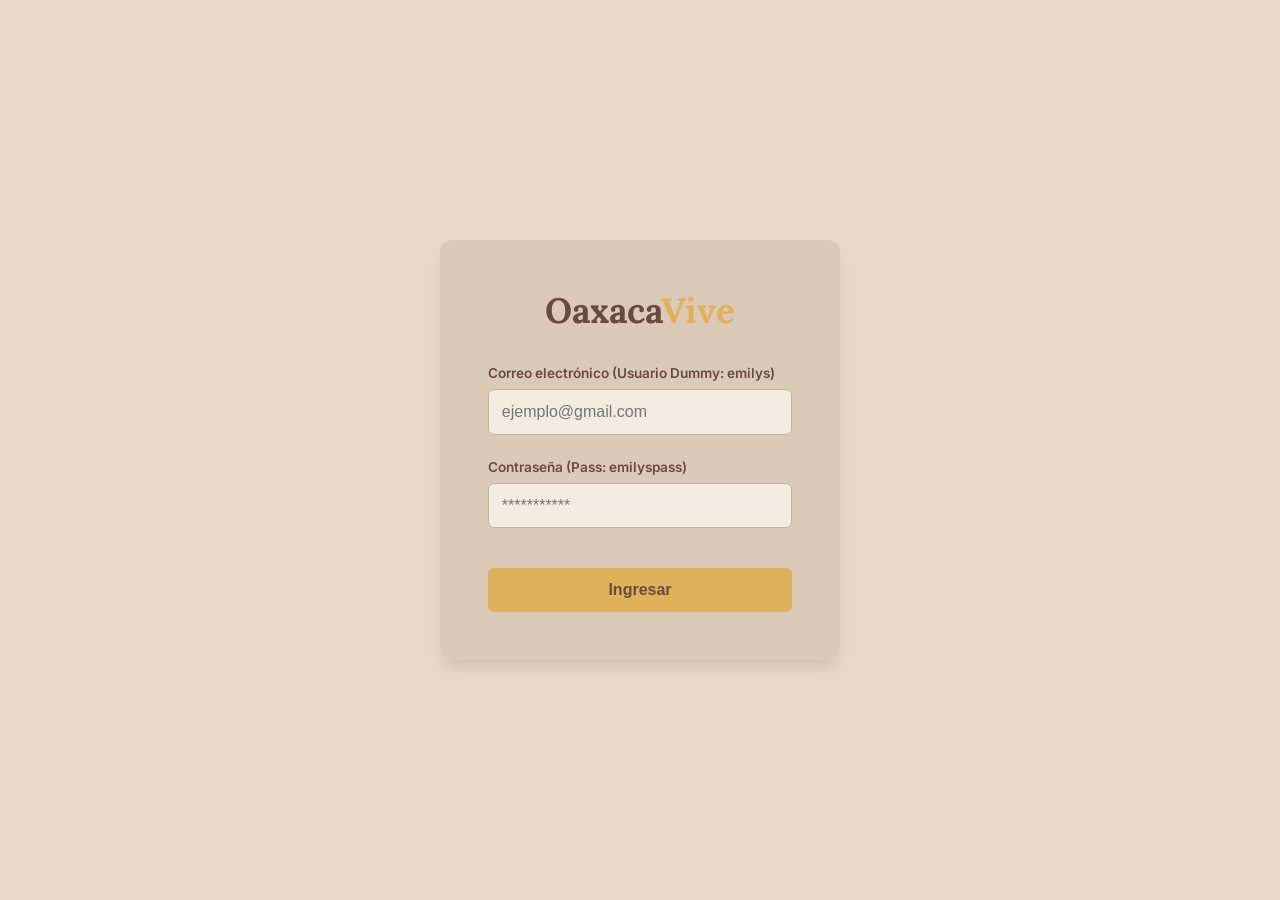
<file: index.html>
<!DOCTYPE html>
<html lang="es">
<head>
    <meta charset="UTF-8">
    <meta name="viewport" content="width=device-width, initial-scale=1.0">
    <title>OaxacaVive - Iniciar Sesión</title>
    <link rel="stylesheet" href="./css/login.css">
</head>
<body>
    <div class="login-pantalla">
        <form id="loginForm" class="login-formulario">
            <h1 class="login-logo">Oaxaca<span>Vive</span></h1>
            
            <div id="errorMessage" class="error-message" style="display: none;"></div>

            <div class="input-group">
                <label class="login-label">Correo electrónico (Usuario Dummy: emilys)</label>
                <input id="username" class="login-input" type="text" placeholder="ejemplo@gmail.com" required>
            </div>

            <div class="input-group">
                <label class="login-label">Contraseña (Pass: emilyspass)</label>
                <input id="password" class="login-input" type="password" placeholder="***********" required>
            </div>

            <button type="submit" class="login-boton" id="submitBtn">Ingresar</button>
        </form>
    </div>
    <script type="module" src="./js/login.js"></script>
</body>
</html>
</file>
<file: css/login.css>
@import url('https://fonts.googleapis.com/css2?family=Lora:wght@700&family=Inter:wght@400;600&display=swap');

* { box-sizing: border-box; margin: 0; padding: 0; }

body {
    background-color: #E8D8C8;
    font-family: 'Inter', sans-serif;
}

.login-pantalla {
    display: flex;
    justify-content: center;
    align-items: center;
    height: 100vh;
}

.login-formulario {
    background-color: #DBCAB8;
    padding: 3rem;
    border-radius: 12px;
    width: 100%;
    max-width: 400px;
    box-shadow: 0 10px 15px -3px rgba(0, 0, 0, 0.1);
}

.login-logo {
    font-family: 'Lora', serif;
    color: #6A4A3C;
    text-align: center;
    font-size: 2.2rem;
    margin-bottom: 2rem;
}

.login-logo span { color: #DFB15B; }

.error-message {
    background-color: #ffcccc;
    color: #cc0000;
    padding: 10px;
    border-radius: 4px;
    margin-bottom: 15px;
    font-size: 0.9rem;
    text-align: center;
}

.input-group { margin-bottom: 1.5rem; }

.login-label {
    display: block;
    font-size: 0.85rem;
    color: #6A4A3C;
    margin-bottom: 0.5rem;
    font-weight: 600;
}

.login-input {
    width: 100%;
    padding: 0.8rem;
    border: 1px solid #c2b09e;
    border-radius: 6px;
    background-color: #F4EBE1;
    font-size: 1rem;
}

.login-input:focus {
    outline: none;
    border-color: #DFB15B;
}

.login-boton {
    background-color: #DFB15B;
    color: #6A4A3C;
    width: 100%;
    padding: 0.8rem;
    border: none;
    border-radius: 6px;
    font-weight: 600;
    font-size: 1rem;
    cursor: pointer;
    margin-top: 1rem;
}
</file>
